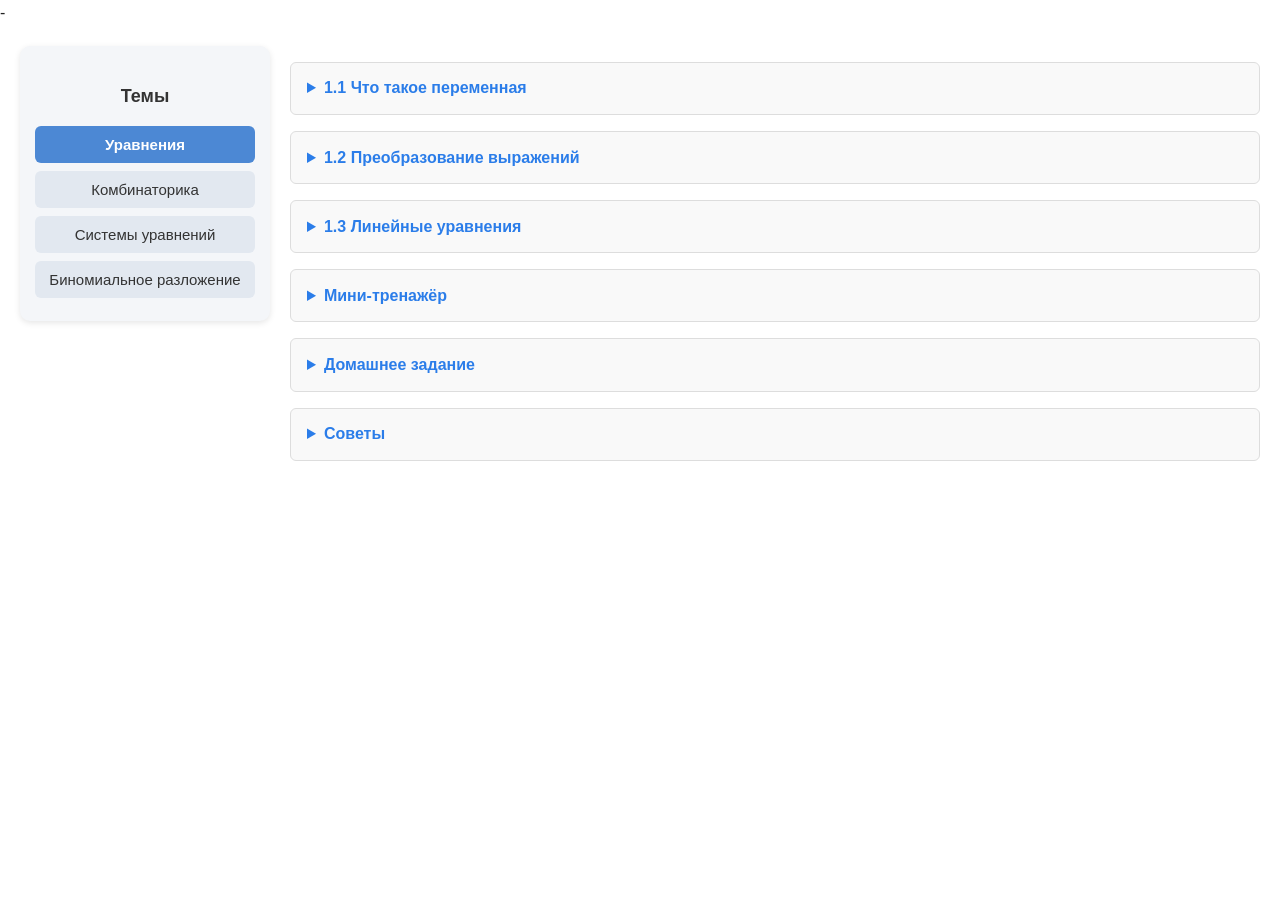
<file: index.html>
-<!DOCTYPE html>
<html lang="ru">
<head>
  <meta charset="UTF-8">
  <meta name="viewport" content="width=device-width, initial-scale=1.0">
  <title>Курс Математики </title>
  <link rel="stylesheet" href="style.css">
</head>

<body>
  <div class="page-layout">
  <aside class="topics-menu">
    <h2>Темы</h2>
    <button class="topic-btn active" data-topic="topic1">Уравнения</button>
    <button class="topic-btn" data-topic="topic2">Комбинаторика</button>
    <button class="topic-btn" data-topic="topic3">Системы уравнений</button>
    <button class="topic-btn" data-topic="topic4">Биномиальное разложение</button>
  </aside>

  <main class="topics-content">
    <section id="topic1" class="topic-section active">
    
    <details>   <summary>1.1 Что такое переменная</summary>
    <p>Переменная — это символ (обычно буква), который обозначает неизвестное число. Например, <b>x</b> может быть любым числом, которое удовлетворяет условию уравнения.</p>
    <p><b>Зачем нужна переменная?</b> Чтобы можно было записывать математические зависимости кратко. Например, уравнение <b>x + 3 = 7</b> означает: какое число нужно прибавить к 3, чтобы получилось 7.</p>
    <div class="formula">x + 3 = 7</div>
    <p>Отсюда: x = 7 − 3 = 4</p>
    <h4>Таблица примеров</h4>
    <table>
      <tr><th>Уравнение</th><th>Решение</th></tr>
      <tr><td>x + 5 = 9</td><td>x=9-5 <br>x = 4</td></tr>
      <tr><td>y − 2 = 6</td><td>y=6+2 <br> y = 8</td></tr>
    </table>
    <div class="exercise">
      <b>Упражнение:</b> Реши: x − 7 = 2
      <button class="show-answer">Показать решение</button>
      <div class="hidden-answer">x=7+2 <br>x = 9 (переносим −7 в правую часть со знаком +7)</div>
    </div>

    
<div class="examples">
  <h3>Сложные примеры</h3>

  <div class="task">
    <p><b>Задание 1:</b> Найди значение переменной x: <span class="formula">7x – 15 = 5x + 9</span></p>
    <details><summary>Пошаговое решение</summary>
      <ol>
        <li>Переносим 5x в левую часть: 7x – 5x – 15 = 9</li>
        <li>Получаем 2x – 15 = 9</li>
        <li>Добавляем 15 к обеим частям: 2x = 24</li>
        <li>Делим обе части на 2: x = 12</li>
      </ol>
      <p><b>Ответ:</b> x = 12</p>
    </details>
  </div>

  <div class="task">
    <p><b>Задание 2:</b> <span class="formula">3(2x – 5) = 4x + 1</span></p>
    <details><summary>Пошаговое решение</summary>
      <ol>
        <li>Раскрываем скобки: 6x – 15 = 4x + 1</li>
        <li>Переносим 4x влево: 2x – 15 = 1</li>
        <li>Добавляем 15: 2x = 16</li>
        <li>Делим на 2: x = 8</li>
      </ol>
      <p><b>Ответ:</b> x = 8</p>
    </details>
  </div>
</div>
  </details>

  <details>
    <summary>1.2 Преобразование выражений</summary>
    <p>Когда в уравнении есть скобки, их нужно раскрывать. Например:</p>
    <div class="formula">a(b + c) = ab + ac</div>
    <p>Это значит: число a умножается на каждое слагаемое внутри скобок.</p>
    <div class="exercise">
      <b>Пример:</b> 2(x + 3) = 14<br>
      Раскрываем скобки(умножаем 2 на Х и на 3)  : 2x + 6 = 14<br>
      Переносим 6 на правую сторону : 2x = 8<br>
      Делим 8 на 2 и получаем : x = 4
    </div>
   
<div class="examples">
  <h3>Сложные примеры</h3>

  <div class="task">
    <p><b>Задание 1:</b> <span class="formula">5(x – 2) – 3(2x – 4) = x + 6</span></p>
    <details><summary>Пошаговое решение</summary>
      <ol>
        <li>Раскрываем скобки: 5x – 10 – 6x + 12 = x + 6</li>
        <li>Приводим подобные: –x + 2 = x + 6</li>
        <li>Переносим x влево: –2x + 2 = 6</li>
        <li>–2x = 4 → x = –2</li>
      </ol>
      <p><b>Ответ:</b> x = –2</p>
    </details>
  </div>

  <div class="task">
    <p><b>Задание 2:</b> <span class="formula">4(3x – 1) = 2(5x – 7)</span></p>
    <details><summary>Пошаговое решение</summary>
      <ol>
        <li>Раскрываем скобки: 12x – 4 = 10x – 14</li>
        <li>Переносим: 2x = –10</li>
        <li>x = –5</li>
      </ol>
      <p><b>Ответ:</b> x = –5</p>
    </details>
  </div>
</div>
  </details>

  <details>
    <summary>1.3 Линейные уравнения</summary>
    <p>Линейное уравнение — это уравнение вида <b>ax + b = 0</b>, где a и b — числа, a ≠ 0. иначе у тебя останется b=0 </p>
    <div class="formula">x = −b / a</div>
    <p>Пример: 3x − 9 = 0 <br> 3x=0+9 <br> 3x=9<br> x=9:3 <br> x = 3</p>

   
<div class="examples">
  <h3>Сложные примеры</h3>

  <div class="task">
    <p><b>Задание 1:</b> <span class="formula">2(3x + 4) – 5 = x + 12</span></p>
    <details><summary>Пошаговое решение</summary>
      <ol>
        <li>Раскрываем скобки: 6x + 8 – 5 = x + 12</li>
        <li>Приводим: 6x + 3 = x + 12</li>
        <li>5x = 9 → x = 1.8</li>
      </ol>
      <p><b>Ответ:</b> x = 1.8</p>
    </details>
  </div>

  <div class="task">
    <p><b>Задание 2:</b> <span class="formula">5(x – 2) + 3 = 2(x + 4) + x</span></p>
    <details><summary>Пошаговое решение</summary>
      <ol>
        <li>Раскрываем скобки: 5x – 10 + 3 = 2x + 8 + x</li>
        <li>Приводим: 5x – 7 = 3x + 8</li>
        <li>2x = 15 → x = 7.5</li>
      </ol>
      <p><b>Ответ:</b> x = 7.5</p>
    </details>
  </div>
</div>
  </details>


     <details>
  <summary>Мини-тренажёр</summary>
  <form id="test-form1">
    <p>Реши уравнение: 2x + 6 = 10 <input name="q1" type="number"></p>
    <p>Реши уравнение: 5x − 15 = 0<input name="q2" type="number"></p>
    <p>Реши уравнение: 2x + 5 = 11 <input name="q3" type="number"></p>
    <p>Реши уравнение: 3(x – 4) = 9 <input name="q4" type="number"></p>
    <p>Реши уравнение: При x = 2 чему равно значение выражения 5x – 3? <input name="q5" type="number"></p>
    <p>Реши уравнение: Укажи коэффициент при x в уравнении 7x – 5 = 0 <input name="q6" type="number"></p>
    <p>Реши уравнение: Найди x: 4x + 2 = 3x + 9 <input name="q7" type="number"></p>

    <button type="button"
      onclick="checkTest('test-form1',
      { q1: 2, q2: 3, q3: 3, q4: 7, q5: 7, q6: 7, q7: 7 })">
      Проверить
    </button>
  </form>
  <p id="result_test-form1"></p>
</details>

<details>
  <summary>Домашнее задание</summary>
  <ol>
    <li>x + 8 = 10</li>
    <li>3x = 15</li>
    <li>2x + 6 = 12</li>
    <li>7x − 21 = 0</li>
    <li>4(x − 1) = 12</li>
    <li>x/5 = 3</li>
    <li>2x + 4 = 0</li>
  </ol>
</details>

<details>
  <summary>Советы</summary>
  <ul>
    <li>Перед решением уравнения убери скобки и приведи подобные.</li>
    <li>Всегда проверяй результат подстановкой в исходное уравнение.</li>
  </ul>
</details>

</section>

















    
<section id="topic2" class="topic-section">
  <details>
    <summary>Что такое комбинаторика и зачем она нужна</summary>
    <p><b>Комбинаторика</b> — это раздел математики, который изучает, сколько существует способов что-то выбрать, расположить или соединить. Например, сколькими способами можно составить пароль из 3 цифр или рассадить 4 учеников по местам.</p>
    <h3>Простое объяснение</h3>
    <p>Если нужно посчитать варианты — комбинаторика помогает. Она отвечает на вопрос: <i>«Сколько разных комбинаций возможно?»</i></p>
    <h3>Таблица основных обозначений</h3>
    <table border="1">
      <tr><th>Обозначение</th><th>Название</th><th>Формула</th></tr>
      <tr><td>n!</td><td>Факториал</td><td>n × (n−1) × (n−2) × … × 1</td></tr>
      <tr><td>A<sub>n</sub><sup>k</sup></td><td>Размещения</td><td>n! / (n−k)!</td></tr>
      <tr><td>C<sub>n</sub><sup>k</sup></td><td>Сочетания</td><td>n! / (k! × (n−k)!)</td></tr>
      <tr><td>P<sub>n</sub></td><td>Перестановки</td><td>n!</td></tr>
    </table>
  </details>

  <details>
    <summary>2.1 Правило суммы</summary>
    <p>Если действие можно выполнить <b>n</b> способами, а другое — <b>m</b> способами, и эти действия не пересекаются, то всего есть <b>n + m</b> способов.</p>
    <p><b>Задача 1:</b> В ящике 3 красных и 2 синих карандаша. Сколькими способами можно выбрать один карандаш? Ответ: 3 + 2 = 5 способов.</p>
    <p><b>Задача 2:</b> В меню 4 супа и 3 салата. Сколько разных первых блюд или салатов можно выбрать? 4 + 3 = 7.</p>
    <h3>Типичная ошибка</h3>
    <p>Не применять правило суммы, если события могут происходить одновременно (тогда нужно правило произведения).</p>
    <p><b>Задача 3:</b> В классе есть 4 мальчика и 3 девочки. Сколько способов выбрать одного ученика? Решение: 4 + 3 = 7</p>
    <p><b>Задача 4:</b> На полке 5 романов и 6 детективов. Сколько книг можно выбрать одной? Решение: 5 + 6 = 11</p>
    <p><b>Задача 5:</b> В меню 3 супа и 4 салата. Сколько разных блюд можно выбрать? Решение: 3 + 4 = 7</p>
    <h3>Сложные задачи</h3>
    <p><b>Задача 6:</b> В театре 6 комедий и 5 драм. Сколько разных спектаклей можно посмотреть в один день? Решение: 6 + 5 = 11</p>
    <p><b>Задача 7:</b> В магазине 8 видов хлеба и 7 видов булочек. Сколько вариантов выбрать один хлеб или булочку? Решение: 8 + 7 = 15</p>
  </details>

  <details>
    <summary>2.2 Правило произведения</summary>
    <p>Если действие A выполняется <b>n</b> способами, и после него действие B — <b>m</b> способами, то оба вместе можно выполнить <b>n × m</b> способами.</p>
    <h3>Пример</h3>
    <p>У мальчика 3 футболки и 2 пары брюк. Сколько комплектов одежды он может составить? 3 × 2 = 6.</p>
    <p><b>Задача 1:</b> В шкафу 4 куртки и 5 шапок. Сколько комплектов можно составить? Решение: 4 × 5 = 20</p>
    <p><b>Задача 2:</b> У девочки 2 платья и 3 пары туфель. Сколько вариантов? Решение: 2 × 3 = 6</p>
    <p><b>Задача 3:</b> В меню 3 супа и 4 салата. Сколько обедов можно составить? Решение: 3 × 4 = 12</p>
    <h3>Сложные задачи</h3>
    <p><b>Задача 1:</b> В классе 5 девочек и 6 мальчиков, у каждого есть 2 варианта завтрака. Сколько способов выбрать одного ученика с завтраком? Решение: (5 + 6) × 2 = 22</p>
    <p><b>Задача 2:</b> В магазине 3 вида чая и 5 видов печенья. Сколько пар (чай + печенье) можно купить? Решение: 3 × 5 = 15</p>
  </details>

  <details>
    <summary>2.3 Факториал</summary>
    <p><b>Факториал</b> числа n (обозначается n!) — это произведение всех натуральных чисел от 1 до n.</p>
    <p>Пример: 5! = 5 × 4 × 3 × 2 × 1 = 120</p>
    <p><b>Задача 1:</b> Найти 4! Решение: 4 × 3 × 2 × 1 = 24</p>
    <p><b>Задача 2:</b> Найти 5! Решение: 5! = 1 × 2 × 3 × 4 × 5 = 120</p>
    <p><b>Задача 3:</b> Найти 6! Решение: 6 × 5 × 4 × 3 × 2 × 1 = 720</p>
  </details>

  <details>
    <summary>2.4 Размещения</summary>
   <p>Размещения — это выбор k элементов из n, где порядок важен.</p>
      <p>Формула: <b>A<sub>n</sub><sup>k</sup> = n! / (n−k)!</b></p>
      <h3>Пример:</h3>
      <p>Сколько трёхзначных чисел можно составить из цифр 1, 2, 3, 4 без повторов?</p>
      <p>A₄³ = 4 × 3 × 2 = 24</p>
    
<p>Сколько способов выбрать 3 книги из 4 и расположить их на полке? <br>A₄³ = n! / (n−k)! = 4! /(4-3)! = 4! / 1! = 24</p>

<h3>Задачи с решением</h3>
<p>Задача 1: Сколько способов выбрать 2 человека из 4 и расставить их на 2 местах?<br> Решение: A₄² = 4! / (4-2)! = 12</p>
<p>Задача 2: Сколько способов выбрать 3 книги из 5 и расставить их на полке? <br>Решение: A₅³ = 5! / 2! = 60</p>
<p>Задача 3: Сколько способов расставить 3 игрушки из 4 на полке?<br> Решение: A₄³ = 4! / 1! = 24</p>

<h3>Сложные задачи</h3>
<p>Задача 1: Сколькими способами можно выбрать 4 участника из 6 и расставить их на 4 местах? <br>Решение: A₆⁴ = 6! / 2! = 360</p>
<p>Задача 2: Из 5 книг выбирают 3 и размещают на полке. Сколько вариантов?<br> Решение: A₅³ = 5! / 2! = 60</p>

   </details>

<details>
    <summary>2.5 Сочетания</summary>
   <p>Сочетания — это выбор без учёта порядка.</p>
      <p>Формула: <b>C<sub>n</sub><sup>k</sup> = n! / (k!(n−k)!)</b></p>
      <h3>Пример:</h3>
      <p>Из 5 учеников нужно выбрать 2 дежурных.  
      Сколько вариантов? C₅² = 5! / (2!×3!) = 10</p>
        <!-- 2.5 Сочетания -->
<p>Сочетания — это выборки k элементов из n без учета порядка. Формула: Cₙᵏ = n! / (k!(n-k)!)</p>

<h3>Пример</h3>
<p>Сколько способов выбрать 2 книги из 4? C₄² = 4! / (2!·2!) = 6</p>

<h3>Задачи с решением</h3>
<p>Задача 1: Выбрать 3 ученика из 5 для команды. <br>Решение: C₅³ = 5! / (3!·2!) = 10</p>
<p>Задача 2: Сколько способов выбрать 2 карты из 4?<br> Решение: C₄² = 6</p>
<p>Задача 3: Из 6 студентов выбирают 4 для проекта.<br> Решение: C₆⁴ = 6! / (4!·2!) = 15</p>

<h3>Сложные задачи</h3>
<p>Задача 1: Сколько способов выбрать 5 книг из 8?<br> Решение: C₈⁵ = 8! / (5!·3!) = 56</p>
<p>Задача 2: Из 10 игроков выбирают 6 для команды. <br>Решение: C₁₀⁶ = 10! / (6!·4!) = 210</p>

  </details>



  <details>
    <summary>2.6 Перестановки</summary>
     <p>Перестановки — это все возможные упорядоченные расстановки n элементов, изменение порядка всех n элементов.. Формула: Pₙ = n!</p>
      
      <p><b>P<sub>n</sub> = n!</b></p>
      <p>Например, из 3 букв А, Б, В можно составить 3! = 6 перестановок.</p>
    
<p>Сколько способов расставить 3 книги на полке? <br>P₃ = 3! = 6</p>

<h3>Задачи с решением</h3>
<p>Задача 1: Сколькими способами можно расставить 4 стула в ряд? <br>Решение: 4! = 24</p>
<p>Задача 2: Сколько способов переставить 5 фигур?<br> Решение: 5! = 120</p>
<p>Задача 3: Сколько способов расставить 6 разных игрушек? <br>Решение: 6! = 720</p>

<h3>Сложные задачи</h3>
<p>Задача 1: Сколькими способами можно расставить 7 книг? Решение: 7! = 5040</p>
<p>Задача 2: Сколькими способами можно расставить 8 учеников на 8 мест? Решение: 8! = 40320</p>
</details>

  

  <details>
    <summary>2.7 Задачи смешанного типа</summary>
    <p>Иногда требуется применить сразу правило суммы и произведения.</p>
<p>Смешанные задачи — это задачи, где применяются сочетания, размещения и перестановки вместе.</p>

      <h3>Пример</h3>
      <p>В магазине 2 модели телефонов и к ним 3 цвета чехлов. 
      Сколько разных комплектов «телефон + чехол» можно собрать?</p>
      <p>2 × 3 = 6 вариантов.</p>
<p>Из 5 книг выбирают 3 и расставляют их на полке.<br> Сначала выбираем книги: C₅³ = 10, затем размещаем: A₃³ = 6. <br>Итого 10·6 = 60 способов.</p>
<h3>Задачи с решением</h3>
<p>Задача 1: Из 6 игроков выбирают 3 для эстафеты и расставляют их на 3 позициях. <br>Решение: C₆³ = 20, A₃³ = 6, всего 20·6 = 120 способов</p>
<p>Задача 2: Из 4 карт выбирают 2 и раскладывают на столе.<br> Решение: C₄² = 6, A₂² = 2, всего 6·2 = 12 способов</p>
<p>Задача 3: Из 7 книг выбирают 4 и расставляют их на полке. <br>Решение: C₇⁴ = 35, A₄⁴ = 24, всего 35·24 = 840 способов</p>

<h3>Сложные задачи</h3>
<p>Задача 1: Из 8 студентов выбирают 3 для команды и расставляют их на 3 местах.<br> Решение: C₈³ = 56, A₃³ = 6, всего 56·6 = 336 способов</p>
<p>Задача 2: Из 5 карт выбирают 3 и раскладывают их в ряд. <br> Решение: C₅³ = 10, A₃³ = 6, всего 10·6 = 60 способов</p>
 </details>


 
     <details>
  <summary>Мини-тренажёр</summary>
  <form id="test-form2">
    <p>1. Чему равно 4! ? <input name="q1" type="number"></p>
    <p>2. Сколько сочетаний C₅² ?<input name="q2" type="number"></p>
    <p>3. Сколько размещений A₄³ ?<input name="q3" type="number"></p>
    <p>4. Сколько перестановок P₃ ?<input name="q4" type="number"></p>
    <p>5. У мальчика 2 футболки и 3 шапки. Сколько комплектов? <input name="q5" type="number"></p>
    
    <button type="button"
      onclick="checkTest('test-form2',
      { q1: 24, q2: 10, q3: 24, q4: 6, q5: 6  })">
      Проверить
    </button>
  </form>
  <p id="result_test-form2"></p>
</details>

<details>
  <summary>Домашнее задание</summary>
  <ol>
    <li>В ящике 3 красных и 2 синих карандаша. Сколько способов выбрать один карандаш? (Правило суммы)</li>
    <li>У мальчика 4 футболки и 3 пары брюк. Сколько комплектов одежды он может составить? (Правило произведения)</li>
    <li>В классе 5 учеников. Сколько способов расставить их по 5 стульям? (Перестановки)</li>
    <li>Из 6 книг нужно выбрать 2 для чтения. Сколько вариантов, если порядок не важен? (Сочетания)</li>
    <li>Из 5 книг выбрать 3 и расположить их по порядку. Сколько вариантов? (Размещения)</li>
    <li>В меню 3 супа и 4 салата. Сколько разных обедов можно составить? (Правило произведения)</li>
    <li>Сколько способов составить пароль из 3 цифр, если цифры не повторяются? (Факториал)</li>
  </ol>
</details>

<details>
  <summary>Советы</summary>
  <ul>
    <li>Если важно, в каком порядке выбираются элементы — используйте **размещения** или **перестановки**.</li>
    <li>Если порядок не важен — используйте **сочетания**.</li>
    <li>Для последовательного выбора событий — правило произведения, для альтернативных — правило суммы.</li>
    <li>Факториал помогает считать все возможные перестановки элементов.</li>
    <li>Всегда проверяй, правильно ли учёл порядок или повторения.</li>
  </ul>
</details>

</section>


















    
      <section id="topic3" class="topic-section">
  <details>
    <summary>3.1 Что такое система уравнений</summary>
    <p><b>Система уравнений</b> — это два и более уравнения с одними и теми же переменными, которые нужно решить одновременно.</p>
    <p>Например, у нас есть система из двух уравнений с переменными x и y:</p>
    <div class="formula">
      x + y = 5<br>
      x - y = 1
    </div>
    <p><b>Зачем нужны системы уравнений?</b> Иногда в задачах нужно найти несколько неизвестных чисел, которые связаны между собой. Например, два числа, сумма которых 5, а разность — 1.</p>

    <h4>Пошаговое решение примера</h4>
    <ol>
      <li>Берём первое уравнение: x + y = 5</li>
      <li>Берём второе уравнение: x - y = 1</li>
      <li>Складываем два уравнения, чтобы убрать y: (x + y) + (x - y) = 5 + 1</li>
      <li>Получаем 2x = 6 → делим на 2: x = 3</li>
      <li>Подставляем x = 3 в первое уравнение: 3 + y = 5 → y = 2</li>
    </ol>
    <p><b>Ответ:</b> x = 3, y = 2</p>
  </details>

  <details>
    <summary>3.2 Метод подстановки</summary>
    <p>Метод подстановки заключается в том, чтобы из одного уравнения выразить одну переменную через другую и подставить это выражение в другое уравнение.</p>

    <h4>Пример:</h4>
    <div class="formula">
      x + y = 7<br>
      x - y = 3
    </div>
    <p>Пошаговое решение:</p>
    <ol>
      <li>Из первого уравнения выражаем x через y: x = 7 - y</li>
      <li>Подставляем x = 7 - y во второе уравнение: (7 - y) - y = 3</li>
      <li>Объединяем подобные: 7 - 2y = 3</li>
      <li>Вычитаем 7 с обеих сторон: -2y = -4 → y = 2</li>
      <li>Подставляем y = 2 в x = 7 - y → x = 5</li>
    </ol>
    <p><b>Ответ:</b> x = 5, y = 2</p>
  </details>

  <details>
    <summary>3.3 Метод сложения (алгебраический метод)</summary>
    <p>Суть метода: складываем или вычитаем уравнения, чтобы избавиться от одной переменной.</p>

    <h4>Пример:</h4>
    <div class="formula">
      2x + 3y = 12<br>
      x - 3y = 0
    </div>
    <p>Пошаговое решение:</p>
    <ol>
      <li>Складываем два уравнения: (2x + 3y) + (x - 3y) = 12 + 0</li>
      <li>Объединяем подобные: 3x = 12 → x = 4</li>
      <li>Подставляем x = 4 во второе уравнение: 4 - 3y = 0 → 3y = 4 → y = 4/3</li>
    </ol>
    <p><b>Ответ:</b> x = 4, y = 4/3</p>
  </details>

  <details>
    <summary>3.4 Системы с тремя переменными</summary>
    <p>Иногда встречаются задачи с тремя неизвестными: x, y, z. Решаем их по тому же принципу: метод подстановки или сложения.</p>

    <h4>Пример:</h4>
    <div class="formula">
      x + y + z = 6<br>
      x - y + z = 2<br>
      2x + y - z = 3
    </div>
    <p>Пошаговое решение:</p>
    <ol>
      <li>Берём первые два уравнения, вычитаем второе из первого: (x+y+z) - (x-y+z) = 6 - 2</li>
      <li>Получаем: 2y = 4 → y = 2</li>
      <li>Подставляем y = 2 в первое уравнение: x + 2 + z = 6 → x + z = 4</li>
      <li>Подставляем y = 2 во второе уравнение: x - 2 + z = 2 → x + z = 4</li>
      <li>Подставляем y = 2 в третье уравнение: 2x + 2 - z = 3 → 2x - z = 1</li>
      <li>Имеем систему двух уравнений с двумя переменными: x + z = 4 и 2x - z = 1</li>
      <li>Складываем эти два уравнения: (x + z) + (2x - z) = 4 + 1 → 3x = 5 → x = 5/3</li>
      <li>Подставляем x = 5/3 в x + z = 4 → 5/3 + z = 4 → z = 7/3</li>
    </ol>
    <p><b>Ответ:</b> x = 5/3, y = 2, z = 7/3</p>
  </details>

  <details>
    <summary>3.5 Мини-тренажёр</summary>
    <form id="test-form3">
      <p>1. Реши систему: <br> x + y = 10, x - y = 2 <input name="q1" type="text"></p>
      <p>2. Реши систему: <br> 2x + y = 7, x + y = 4 <input name="q2" type="text"></p>
      <p>3. Реши систему: <br> x + y + z = 9, x - y + z = 3, 2x + y - z = 4 <input name="q3" type="text"></p>
      <button type="button" onclick="checkTest('test-form3', {q1:'x=6,y=4',q2:'x=3,y=1',q3:'x=2,y=3,z=4'})">Проверить</button>
    </form>
    <p id="result_test-form3"></p>
  </details>

  <details>
    <summary>Домашнее задание</summary>
    <ol>
      <li>Реши систему: x + y = 8, x - y = 2</li>
      <li>Реши систему: 3x + y = 9, x + y = 5</li>
      <li>Реши систему: 2x + 3y = 12, x - y = 1</li>
      <li>Реши систему с тремя переменными: x + y + z = 6, x - y + z = 2, 2x + y - z = 3</li>
      <li>Реши систему: 4x + 2y = 10, 3x - y = 5</li>
    </ol>
  </details>

  <details>
    <summary>Советы</summary>
    <ul>
      <li>Сначала попробуй упростить уравнения, если есть скобки, раскрывай их.</li>
      <li>Выбирай метод подстановки или сложения в зависимости от структуры уравнений.</li>
      <li>Проверяй решение, подставляя найденные значения переменных в исходные уравнения.</li>
    </ul>
  </details>
    </section>






























<section id="topic4" class="topic-section">
 
  <details>
    <summary>4.1 Что такое биномиальное разложение</summary>
    <p><b>Биномиальное разложение</b> — это способ раскрытия скобок вида <b>(a + b)<sup>n</sup></b>, где n — натуральное число. Оно позволяет записать произведение в виде суммы слагаемых.</p>
    <p>Например: <b>(a + b)<sup>2</sup> = a² + 2ab + b²</b></p>
    <p><b>Для чего это нужно?</b> Чтобы упростить выражения и быстро находить значения при подстановке чисел.</p>
    
    <div class="exercise">
      <b>Пример:</b> (x + 3)² <br>
      Раскрываем скобки по формуле: (x + 3)² = x² + 2·x·3 + 3² <br>
      Считаем: x² + 6x + 9
    </div>
  </details>

  <details>
    <summary>4.2 Формула бинома Ньютона</summary>
    <p>Формула бинома Ньютона позволяет раскрывать скобки любой степени n:</p>
    <div class="formula">(a + b)<sup>n</sup> = Σ<sub>k=0</sub><sup>n</sup> C(n, k) · a<sup>n-k</sup> · b<sup>k</sup></div>
    <p>Здесь C(n, k) — сочетания (выбираем k элементов из n без порядка).</p>

    <div class="exercise">
      <b>Пример:</b> (x + 2)³ <br>
      Раскрываем по формуле: 
      <ol>
        <li>k = 0 → C(3,0)·x³·2⁰ = 1·x³·1 = x³</li>
        <li>k = 1 → C(3,1)·x²·2¹ = 3·x²·2 = 6x²</li>
        <li>k = 2 → C(3,2)·x¹·2² = 3·x·4 = 12x</li>
        <li>k = 3 → C(3,3)·x⁰·2³ = 1·1·8 = 8</li>
      </ol>
      Ответ: x³ + 6x² + 12x + 8
    </div>
  </details>

  
  <details>
    <summary>4.3 Таблица степеней</summary>
    <p>Чтобы проще раскрывать скобки, можно пользоваться таблицей для маленьких степеней:</p>
    <table border="1">
      <tr><th>Степень n</th><th>Формула</th></tr>
      <tr><td>2</td><td>(a + b)² = a² + 2ab + b²</td></tr>
      <tr><td>3</td><td>(a + b)³ = a³ + 3a²b + 3ab² + b³</td></tr>
      <tr><td>4</td><td>(a + b)⁴ = a⁴ + 4a³b + 6a²b² + 4ab³ + b⁴</td></tr>
    </table>

    <div class="exercise">
      <b>Пример:</b> (x + 1)⁴ <br>
      Подставляем a = x, b = 1 по таблице: x⁴ + 4x³ + 6x² + 4x + 1
    </div>
  </details>

  
  <details>
    <summary>4.4 Примеры для тренировки</summary>
    <div class="task">
      <p><b>Задание 1:</b> (y + 2)²</p>
      <details>
        <summary>Пошаговое решение</summary>
        <ol>
          <li>Применяем формулу квадрата суммы: (y + 2)² = y² + 2·y·2 + 2²</li>
          <li>Считаем произведения: y² + 4y + 4</li>
        </ol>
        <p><b>Ответ:</b> y² + 4y + 4</p>
      </details>
    </div>

    <div class="task">
      <p><b>Задание 2:</b> (x + 3)³</p>
      <details>
        <summary>Пошаговое решение</summary>
        <ol>
          <li>Используем формулу бинома Ньютона:</li>
          <li>k=0: x³</li>
          <li>k=1: 3x²·3 = 9x²</li>
          <li>k=2: 3x·9 = 27x</li>
          <li>k=3: 27</li>
        </ol>
        <p><b>Ответ:</b> x³ + 9x² + 27x + 27</p>
      </details>
    </div>
  </details>

  
  <details>
    <summary>Мини-тест</summary>
    <form id="test-form4">
      <p>1. Раскройте скобки: (x + 1)² <input name="q1" type="text"></p>
      <p>2. Раскройте скобки: (y + 2)³ <input name="q2" type="text"></p>
      <p>3. Найдите коэффициент при x² в (x + 3)³ <input name="q3" type="number"></p>
      <p>4. Раскройте скобки: (a + b)⁴ <input name="q4" type="text"></p>
      <button type="button" onclick="checkTest('test-form4', { q1: 'x²+2x+1', q2: 'y³+6y²+12y+8', q3: 27, q4: 'a⁴+4a³b+6a²b²+4ab³+b⁴' })">Проверить</button>
    </form>
    <p id="result_test-form4"></p>
  </details>

  <!-- 4.6 Домашнее задание -->
  <details>
    <summary>Домашнее задание</summary>
    <ol>
      <li>Раскройте скобки: (x + 2)²</li>
      <li>Раскройте скобки: (y + 3)³</li>
      <li>Найдите коэффициент при x² в (x + 5)³</li>
      <li>Раскройте скобки: (a + b)⁴</li>
      <li>Раскройте скобки: (x + 1)(x + 2)</li>
      <li>Примените формулу бинома Ньютона для (2 + y)³</li>
    </ol>
  </details>

  
  <details>
    <summary>Советы</summary>
    <ul>
      <li>Сначала выписывайте формулы для нужной степени n.</li>
      <li>Внимательно считаем коэффициенты с помощью сочетаний.</li>
      <li>Проверяйте, что степень каждой переменной суммарно равна n.</li>
      <li>Для маленьких n удобно использовать готовые таблицы степеней.</li>
    </ul>
  </details>
</section>

  </main>
</div>



<script src="script.js"></script>
</body>
</html>
</file>
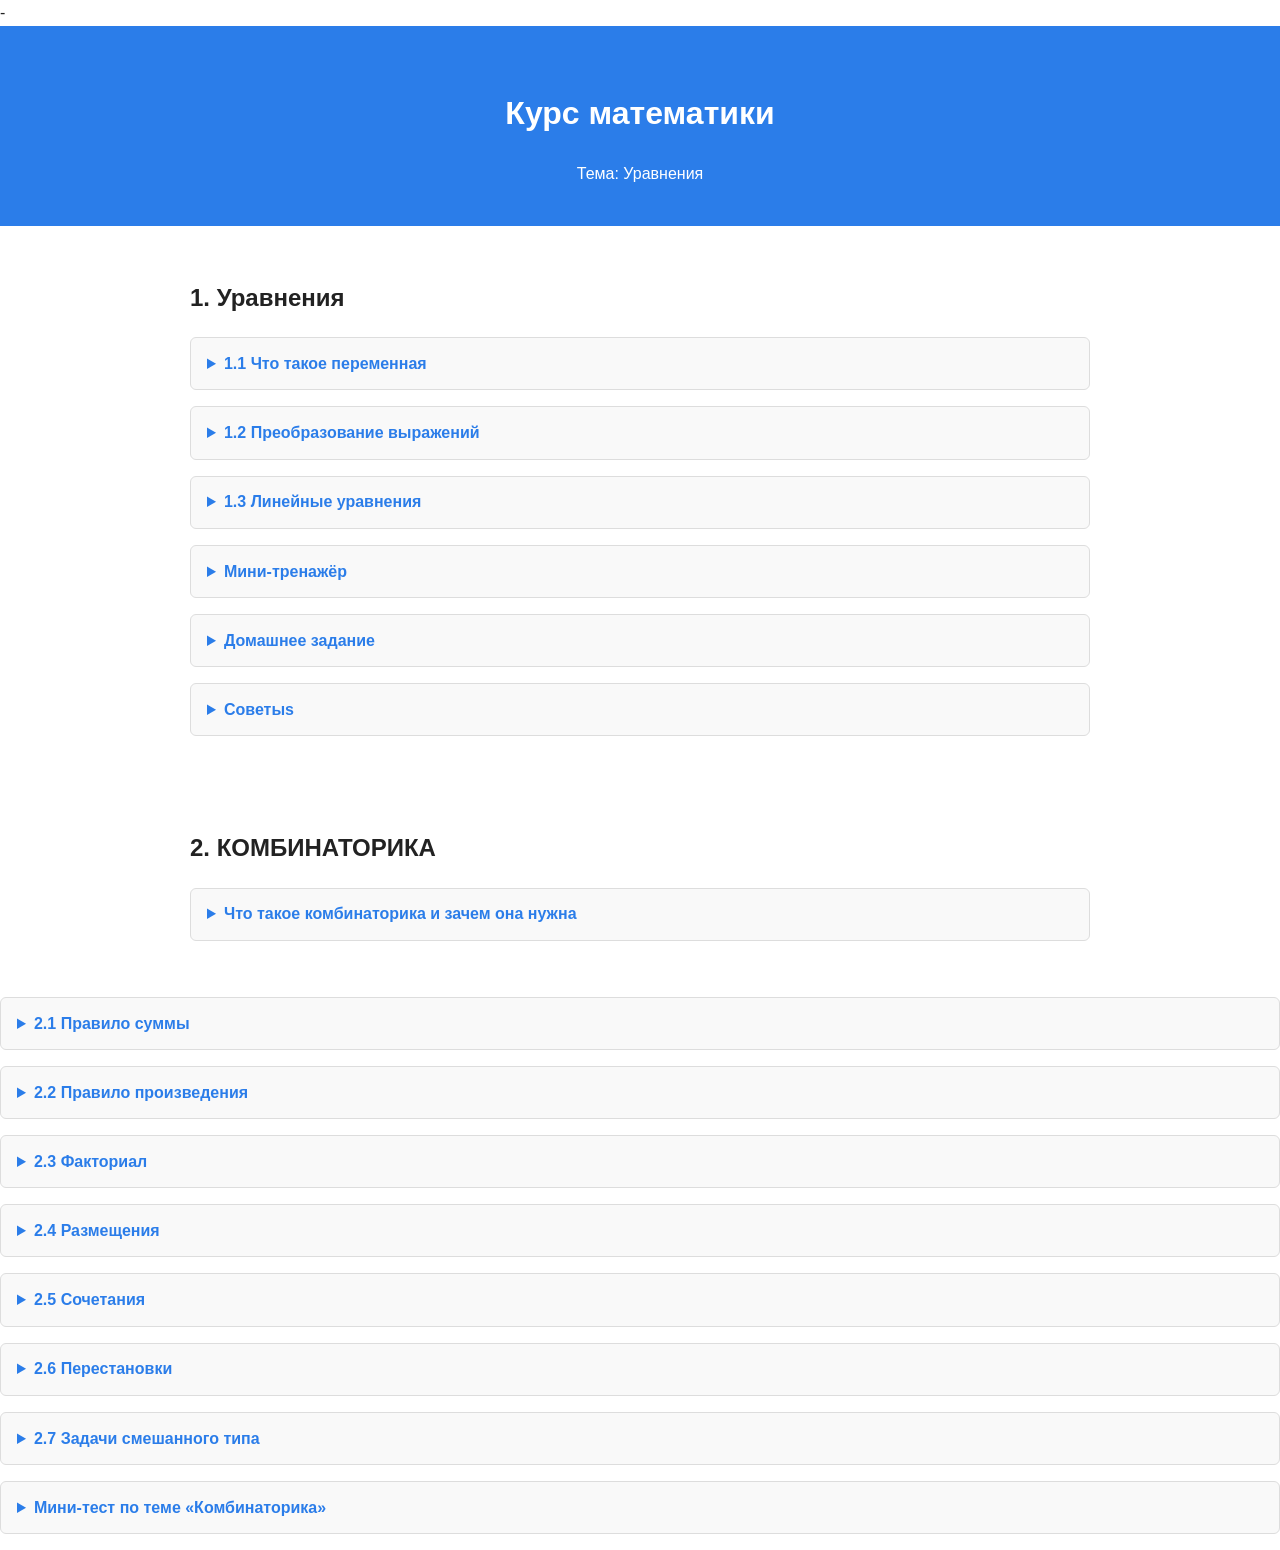
<file: math-course/index.html>
-<!DOCTYPE html>
<html lang="ru">
<head>
  <meta charset="UTF-8">
  <meta name="viewport" content="width=device-width, initial-scale=1.0">
  <title>Курс Математики </title>
  <link rel="stylesheet" href="style.css">
</head>

<body>
<header>
  <h1>Курс математики</h1>
  <p>Тема: Уравнения</p>
</header>
<div class="container">
  <h2>1. Уравнения</h2>
  <details>
    <summary>1.1 Что такое переменная</summary>
    <p>Переменная — это символ (обычно буква), который обозначает неизвестное число. Например, <b>x</b> может быть любым числом, которое удовлетворяет условию уравнения.</p>
    <p><b>Зачем нужна переменная?</b> Чтобы можно было записывать математические зависимости кратко. Например, уравнение <b>x + 3 = 7</b> означает: какое число нужно прибавить к 3, чтобы получилось 7.</p>
    <div class="formula">x + 3 = 7</div>
    <p>Отсюда: x = 7 − 3 = 4</p>
    <h4>Таблица примеров</h4>
    <table>
      <tr><th>Уравнение</th><th>Решение</th></tr>
      <tr><td>x + 5 = 9</td><td>x=9-5 <br>x = 4</td></tr>
      <tr><td>y − 2 = 6</td><td>y=6+2 <br> y = 8</td></tr>
    </table>
    <div class="exercise">
      <b>Упражнение:</b> Реши: x − 7 = 2
      <button class="show-answer">Показать решение</button>
      <div class="hidden-answer">x=7+2 <br>x = 9 (переносим −7 в правую часть со знаком +7)</div>
    </div>

    <!-- === 1.1 Что такое переменная === -->
<div class="examples">
  <h3>Сложные примеры</h3>

  <div class="task">
    <p><b>Задание 1:</b> Найди значение переменной x: <span class="formula">7x – 15 = 5x + 9</span></p>
    <details><summary>Пошаговое решение</summary>
      <ol>
        <li>Переносим 5x в левую часть: 7x – 5x – 15 = 9</li>
        <li>Получаем 2x – 15 = 9</li>
        <li>Добавляем 15 к обеим частям: 2x = 24</li>
        <li>Делим обе части на 2: x = 12</li>
      </ol>
      <p><b>Ответ:</b> x = 12</p>
    </details>
  </div>

  <div class="task">
    <p><b>Задание 2:</b> <span class="formula">3(2x – 5) = 4x + 1</span></p>
    <details><summary>Пошаговое решение</summary>
      <ol>
        <li>Раскрываем скобки: 6x – 15 = 4x + 1</li>
        <li>Переносим 4x влево: 2x – 15 = 1</li>
        <li>Добавляем 15: 2x = 16</li>
        <li>Делим на 2: x = 8</li>
      </ol>
      <p><b>Ответ:</b> x = 8</p>
    </details>
  </div>
</div>
  </details>

  <details>
    <summary>1.2 Преобразование выражений</summary>
    <p>Когда в уравнении есть скобки, их нужно раскрывать. Например:</p>
    <div class="formula">a(b + c) = ab + ac</div>
    <p>Это значит: число a умножается на каждое слагаемое внутри скобок.</p>
    <div class="exercise">
      <b>Пример:</b> 2(x + 3) = 14<br>
      Раскрываем скобки(умножаем 2 на Х и на 3)  : 2x + 6 = 14<br>
      Переносим 6 на правую сторону : 2x = 8<br>
      Делим 8 на 2 и получаем : x = 4
    </div>
    <!-- === 1.2 Преобразование выражений === -->
<div class="examples">
  <h3>Сложные примеры</h3>

  <div class="task">
    <p><b>Задание 1:</b> <span class="formula">5(x – 2) – 3(2x – 4) = x + 6</span></p>
    <details><summary>Пошаговое решение</summary>
      <ol>
        <li>Раскрываем скобки: 5x – 10 – 6x + 12 = x + 6</li>
        <li>Приводим подобные: –x + 2 = x + 6</li>
        <li>Переносим x влево: –2x + 2 = 6</li>
        <li>–2x = 4 → x = –2</li>
      </ol>
      <p><b>Ответ:</b> x = –2</p>
    </details>
  </div>

  <div class="task">
    <p><b>Задание 2:</b> <span class="formula">4(3x – 1) = 2(5x – 7)</span></p>
    <details><summary>Пошаговое решение</summary>
      <ol>
        <li>Раскрываем скобки: 12x – 4 = 10x – 14</li>
        <li>Переносим: 2x = –10</li>
        <li>x = –5</li>
      </ol>
      <p><b>Ответ:</b> x = –5</p>
    </details>
  </div>
</div>
  </details>

  <details>
    <summary>1.3 Линейные уравнения</summary>
    <p>Линейное уравнение — это уравнение вида <b>ax + b = 0</b>, где a и b — числа, a ≠ 0. иначе у тебя останется b=0 </p>
    <div class="formula">x = −b / a</div>
    <p>Пример: 3x − 9 = 0 <br> 3x=0+9 <br> 3x=9<br> x=9:3 <br> x = 3</p>

    <!-- === 1.3 Линейные уравнения === -->
<div class="examples">
  <h3>Сложные примеры</h3>

  <div class="task">
    <p><b>Задание 1:</b> <span class="formula">2(3x + 4) – 5 = x + 12</span></p>
    <details><summary>Пошаговое решение</summary>
      <ol>
        <li>Раскрываем скобки: 6x + 8 – 5 = x + 12</li>
        <li>Приводим: 6x + 3 = x + 12</li>
        <li>5x = 9 → x = 1.8</li>
      </ol>
      <p><b>Ответ:</b> x = 1.8</p>
    </details>
  </div>

  <div class="task">
    <p><b>Задание 2:</b> <span class="formula">5(x – 2) + 3 = 2(x + 4) + x</span></p>
    <details><summary>Пошаговое решение</summary>
      <ol>
        <li>Раскрываем скобки: 5x – 10 + 3 = 2x + 8 + x</li>
        <li>Приводим: 5x – 7 = 3x + 8</li>
        <li>2x = 15 → x = 7.5</li>
      </ol>
      <p><b>Ответ:</b> x = 7.5</p>
    </details>
  </div>
</div>
  </details>
<details>
  <summary>Мини-тренажёр</summary>
    <div class="test-question">
      <label>Реши уравнение: 2x + 6 = 10 </label><br>
      <input type="number" id="q1" placeholder="Ответ" /> 
      <button onclick="checkAnswer('q1', 2)">Проверить</button>
      <span class="test-result" id="r1"></span>
    </div>
    <div class="test-question">
      <label>Реши: 5x − 15 = 0 </label><br>
      <input type="number" id="q2" placeholder="Ответ" /> 
      <button onclick="checkAnswer('q2', 3)">Проверить</button>
      <span class="test-result" id="r2"></span>
    </div>

     <div class="test-question">
      <label>Реши: 2x + 5 = 11</label><br>
      <input type="number" id="q3" placeholder="Ответ" /> 
      <button onclick="checkAnswer('q3', 3)">Проверить</button>
      <span class="test-result" id="r3"></span>
    </div>
     <div class="test-question">
      <label>Реши:  3(x – 4) = 9</label><br>
      <input type="number" id="q4" placeholder="Ответ" /> 
      <button onclick="checkAnswer('q4', 7)">Проверить</button>
      <span class="test-result" id="r4"></span>
    </div>
     <div class="test-question">
      <label>Реши: При x = 2 чему равно значение выражения 5x – 3? </label><br>
      <input type="number" id="q5" placeholder="Ответ" /> 
      <button onclick="checkAnswer('q5', 7)">Проверить</button>
      <span class="test-result" id="r5"></span>
    </div>
  <div class="test-question">
      <label>Реши: Укажи коэффициент при x в уравнении 7x – 5 = 0 </label><br>
      <input type="number" id="q6" placeholder="Ответ" /> 
      <button onclick="checkAnswer('q6', 7)">Проверить</button>
      <span class="test-result" id="r6"></span>
    </div>
 <div class="test-question">
      <label>Реши: Найди x: 4x + 2 = 3x + 9 </label><br>
      <input type="number" id="q7" placeholder="Ответ" /> 
      <button onclick="checkAnswer('q7', 7)">Проверить</button>
      <span class="test-result" id="r7"></span>
    </div>
</section>
</details>

  <!--<details>
    <summary>1.4 Уравнения с координатами</summary>
    <p>Иногда уравнение можно изобразить на координатной прямой. Например, x + 3 = 7. Решение x = 4 — это точка на прямой:</p>
    <img src="https://upload.wikimedia.org/wikipedia/commons/1/1a/Number-line.svg" alt="Координатная прямая" width="400"/>
  </details>
-->
<details>
      <summary>Домашнее задание</summary>
  <ol>
    <li>x + 8 = 10</li>
    <li>3x = 15</li>
    <li>2x + 6 = 12</li>
    <li>7x − 21 = 0</li>
    <li>4(x − 1) = 12</li>
    <li>x/5 = 3</li>
    <li>2x + 4 = 0</li>
  </ol>

</details>

 <!--<iframe src="https://www.youtube.com/embed/Mjtsv0Q8a8c" title="Видео объяснение уравнений"></iframe>
---> 
 <details>
      <summary>Советыs</summary> 
  <ul>
    <li>Перед решением уравнения убери скобки и приведи подобные.</li>
    <li>Всегда проверяй результат подстановкой в исходное уравнение.</li>
  </ul> </details>
</div>





<!-- ========== ТЕМА 2. КОМБИНАТОРИКА ========== -->
<div class="container">
 <h2>2. КОМБИНАТОРИКА</h2>
 <details>
<summary>Что такое комбинаторика и зачем она нужна</summary>
    <!-- 2.0 Что такое комбинаторика -->
      <p><b>Комбинаторика</b> — это раздел математики, который изучает, 
      сколько существует способов что-то выбрать, расположить или соединить. 
      Например, сколькими способами можно составить пароль из 3 цифр 
      или рассадить 4 учеников по местам.</p>

      <h3>Простое объяснение</h3>
      <p>Если нужно посчитать варианты — комбинаторика помогает.  
      Она отвечает на вопрос: <i>«Сколько разных комбинаций возможно?»</i></p>

      <h3>Таблица основных обозначений</h3>
      <table border="1">
        <tr><th>Обозначение</th><th>Название</th><th>Формула</th></tr>
        <tr><td>n!</td><td>Факториал</td><td>n × (n−1) × (n−2) × … × 1</td></tr>
        <tr><td>A<sub>n</sub><sup>k</sup></td><td>Размещения</td><td>n! / (n−k)!</td></tr>
        <tr><td>C<sub>n</sub><sup>k</sup></td><td>Сочетания</td><td>n! / (k! × (n−k)!)</td></tr>
        <tr><td>P<sub>n</sub></td><td>Перестановки</td><td>n!</td></tr>
      </table>
    </div>
</details>
<details>


    <!-- 2.1 Правило суммы -->
    
      <summary>2.1 Правило суммы</summary>
      <p>Если действие можно выполнить <b>n</b> способами, а другое — <b>m</b> способами, 
      и эти действия не пересекаются, то всего есть <b>n + m</b> способов.</p>

      
      <p><b>Задача 1:</b>В ящике 3 красных и 2 синих карандаша. 
      Сколькими способами можно выбрать один карандаш?  
      Ответ: 3 + 2 = 5 способов.</p>

      
      <p><b>Задача 2:</b>В меню 4 супа и 3 салата. 
      Сколько разных первых блюд или салатов можно выбрать? 4 + 3 = 7.</p>

      <h3>Типичная ошибка</h3>
      <p>Не применять правило суммы, если события могут происходить одновременно 
      (тогда нужно правило произведения).</p>
    </div>
   
  <p><b>Задача 3:</b> В классе есть 4 мальчика и 3 девочки. Сколько способов выбрать одного ученика?</p>
  <p>Решение: 4 + 3 = 7</p>

  <p><b>Задача 4:</b> На полке 5 романов и 6 детективов. Сколько книг можно выбрать одной?</p>
  <p>Решение: 5 + 6 = 11</p>

  <p><b>Задача 5:</b> В меню 3 супа и 4 салата. Сколько разных блюд можно выбрать?</p>
  <p>Решение: 3 + 4 = 7</p>

  <h3>Сложные задачи</h3>

  <p><b>Задача 6:</b> В театре 6 комедий и 5 драм. Сколько разных спектаклей можно посмотреть в один день?</p>
  <p>Решение: 6 + 5 = 11</p>

  <p><b>Задача 7:</b> В магазине 8 видов хлеба и 7 видов булочек. Сколько вариантов выбрать один хлеб или булочку?</p>
  <p>Решение: 8 + 7 = 15</p>


</details>


<details>
    <!-- 2.2 Правило произведения -->
   
      <summary>2.2 Правило произведения</summary>
      <p>Если действие A выполняется <b>n</b> способами, 
      и после него действие B — <b>m</b> способами, 
      то оба вместе можно выполнить <b>n × m</b> способами.</p>

      <h3>Пример</h3>
      <p>У мальчика 3 футболки и 2 пары брюк. 
      Сколько комплектов одежды он может составить? 3 × 2 = 6.</p>
<p><b>Задача 1:</b> В шкафу 4 куртки и 5 шапок. Сколько комплектов можно составить?</p>
  <p>Решение: 4 × 5 = 20</p>

  <p><b>Задача 2:</b> У девочки 2 платья и 3 пары туфель. Сколько вариантов?</p>
  <p>Решение: 2 × 3 = 6</p>

  <p><b>Задача 3:</b> В меню 3 супа и 4 салата. Сколько обедов можно составить?</p>
  <p>Решение: 3 × 4 = 12</p>

  <h3>Сложные задачи</h3>

  <p><b>Задача 1:</b> В классе 5 девочек и 6 мальчиков, у каждого есть 2 варианта завтрака. 
  Сколько способов выбрать одного ученика с завтраком?</p>
  <p>Решение: (5 + 6) × 2 = 11 × 2 = 22</p>

  <p><b>Задача 2:</b> В магазине 3 вида чая и 5 видов печенья. Сколько пар (чай + печенье) можно купить?</p>
  <p>Решение: 3 × 5 = 15</p>
    </div>
</details>
<details>
    <!-- 2.3 Факториал -->

      <summary>2.3 Факториал</summary>
      <p>Факториал числа n — это произведение всех натуральных чисел от 1 до n.</p>
      <p><b>Пример:</b> 5! = 5 × 4 × 3 × 2 × 1 = 120</p>

      <h3>Примеры </h3>
      
   <p> Сколько способов переставить буквы слова «КИТ»? Ответ : 3! = 1*2*3 = 6   </p>
   <p><b>Задача 1:</b> Найти 4! </p>
  <p>Решение: 4! = 1 × 2 × 3 × 4 = 24</p>

  <p><b>Задача 2:</b> Найти 5! </p>
  <p>Решение: 5! = 1 × 2 × 3 × 4 × 5 = 120</p>

  <p><b>Задача 3:</b> Найти 6! </p>
  <p>Решение: 6! = 1 × 2 × 3 × 4 × 5 × 6 = 720</p>

    </div>
</details>
<details>
    <!-- 2.4 Размещения -->
    
      <summary>2.4 Размещения</summary>
      <p>Размещения — это выбор k элементов из n, где порядок важен.</p>
      <p>Формула: <b>A<sub>n</sub><sup>k</sup> = n! / (n−k)!</b></p>
      <h3>Пример:</h3>
      <p>Сколько трёхзначных чисел можно составить из цифр 1, 2, 3, 4 без повторов?</p>
      <p>A₄³ = 4 × 3 × 2 = 24</p>
    
<p>Сколько способов выбрать 3 книги из 4 и расположить их на полке? <br>A₄³ = n! / (n−k)! = 4! /(4-3)! = 4! / 1! = 24</p>

<h3>Задачи с решением</h3>
<p>Задача 1: Сколько способов выбрать 2 человека из 4 и расставить их на 2 местах?<br> Решение: A₄² = 4! / (4-2)! = 12</p>
<p>Задача 2: Сколько способов выбрать 3 книги из 5 и расставить их на полке? <br>Решение: A₅³ = 5! / 2! = 60</p>
<p>Задача 3: Сколько способов расставить 3 игрушки из 4 на полке?<br> Решение: A₄³ = 4! / 1! = 24</p>

<h3>Сложные задачи</h3>
<p>Задача 1: Сколькими способами можно выбрать 4 участника из 6 и расставить их на 4 местах? <br>Решение: A₆⁴ = 6! / 2! = 360</p>
<p>Задача 2: Из 5 книг выбирают 3 и размещают на полке. Сколько вариантов?<br> Решение: A₅³ = 5! / 2! = 60</p>

    </div>
</details>

<details>
    <!-- 2.5 Сочетания -->
   
      <summary>2.5 Сочетания</summary>
      <p>Сочетания — это выбор без учёта порядка.</p>
      <p>Формула: <b>C<sub>n</sub><sup>k</sup> = n! / (k!(n−k)!)</b></p>
      <h3>Пример:</h3>
      <p>Из 5 учеников нужно выбрать 2 дежурных.  
      Сколько вариантов? C₅² = 5! / (2!×3!) = 10</p>
        <!-- 2.5 Сочетания -->
<p>Сочетания — это выборки k элементов из n без учета порядка. Формула: Cₙᵏ = n! / (k!(n-k)!)</p>

<h3>Пример</h3>
<p>Сколько способов выбрать 2 книги из 4? C₄² = 4! / (2!·2!) = 6</p>

<h3>Задачи с решением</h3>
<p>Задача 1: Выбрать 3 ученика из 5 для команды. <br>Решение: C₅³ = 5! / (3!·2!) = 10</p>
<p>Задача 2: Сколько способов выбрать 2 карты из 4?<br> Решение: C₄² = 6</p>
<p>Задача 3: Из 6 студентов выбирают 4 для проекта.<br> Решение: C₆⁴ = 6! / (4!·2!) = 15</p>

<h3>Сложные задачи</h3>
<p>Задача 1: Сколько способов выбрать 5 книг из 8?<br> Решение: C₈⁵ = 8! / (5!·3!) = 56</p>
<p>Задача 2: Из 10 игроков выбирают 6 для команды. <br>Решение: C₁₀⁶ = 10! / (6!·4!) = 210</p>



    </div>
</details>

<details>
    <!-- 2.6 Перестановки -->
  
      <summary>2.6 Перестановки</summary>
      <p>Перестановки — это все возможные упорядоченные расстановки n элементов, изменение порядка всех n элементов.. Формула: Pₙ = n!</p>
      
      <p><b>P<sub>n</sub> = n!</b></p>
      <p>Например, из 3 букв А, Б, В можно составить 3! = 6 перестановок.</p>
    
<p>Сколько способов расставить 3 книги на полке? <br>P₃ = 3! = 6</p>

<h3>Задачи с решением</h3>
<p>Задача 1: Сколькими способами можно расставить 4 стула в ряд? <br>Решение: 4! = 24</p>
<p>Задача 2: Сколько способов переставить 5 фигур?<br> Решение: 5! = 120</p>
<p>Задача 3: Сколько способов расставить 6 разных игрушек? <br>Решение: 6! = 720</p>

<h3>Сложные задачи</h3>
<p>Задача 1: Сколькими способами можно расставить 7 книг? Решение: 7! = 5040</p>
<p>Задача 2: Сколькими способами можно расставить 8 учеников на 8 мест? Решение: 8! = 40320</p>
</div>
</details>

<details>
    <!-- 2.7 Задачи смешанного типа -->
    
      <summary>2.7 Задачи смешанного типа</summary>
      <p>Иногда требуется применить сразу правило суммы и произведения.</p>
<p>Смешанные задачи — это задачи, где применяются сочетания, размещения и перестановки вместе.</p>

      <h3>Пример</h3>
      <p>В магазине 2 модели телефонов и к ним 3 цвета чехлов. 
      Сколько разных комплектов «телефон + чехол» можно собрать?</p>
      <p>2 × 3 = 6 вариантов.</p>
<p>Из 5 книг выбирают 3 и расставляют их на полке.<br> Сначала выбираем книги: C₅³ = 10, затем размещаем: A₃³ = 6. <br>Итого 10·6 = 60 способов.</p>
<h3>Задачи с решением</h3>
<p>Задача 1: Из 6 игроков выбирают 3 для эстафеты и расставляют их на 3 позициях. <br>Решение: C₆³ = 20, A₃³ = 6, всего 20·6 = 120 способов</p>
<p>Задача 2: Из 4 карт выбирают 2 и раскладывают на столе.<br> Решение: C₄² = 6, A₂² = 2, всего 6·2 = 12 способов</p>
<p>Задача 3: Из 7 книг выбирают 4 и расставляют их на полке. <br>Решение: C₇⁴ = 35, A₄⁴ = 24, всего 35·24 = 840 способов</p>

<h3>Сложные задачи</h3>
<p>Задача 1: Из 8 студентов выбирают 3 для команды и расставляют их на 3 местах.<br> Решение: C₈³ = 56, A₃³ = 6, всего 56·6 = 336 способов</p>
<p>Задача 2: Из 5 карт выбирают 3 и раскладывают их в ряд. <br> Решение: C₅³ = 10, A₃³ = 6, всего 10·6 = 60 способов</p>
</div>
</details>

<details>
    <!-- Мини-тест Комбинаторика -->
    
      <summary>Мини-тест по теме «Комбинаторика»</summary>
      <form id="test-form2">
        <p>1. Чему равно 4! ?<br><input id="q1_2" name="q1" type="number"></p>
        <p>2. Сколько сочетаний C₅² ?<br><input id="q2_2" name="q2" type="number"></p>
        <p>3. Сколько размещений A₄³ ?<br><input id="q3_2" name="q3" type="number"></p>
        <p>4. Сколько перестановок P₃ ?<br><input id="q4_2" name="q4" type="number"></p>
        <p>5. У мальчика 2 футболки и 3 шапки. Сколько комплектов? <br><input id="q5_2" name="q5" type="number"></p>
        <button type="button" onclick="checkTest2()">Проверить</button>
      </form>
      <p id="result2"></p>
    </div>

  </div>
</section>
</details>      

<script src="script.js"></script>
</body>
</html>
</file>
<file: style.css>
:root {
      --bg: #ffffff;
      --accent: #2b7de9;
      --text: #222;
      --muted: #666;
      --border: #ddd;
    }
    body {
      font-family: "Segoe UI", sans-serif;
      background: var(--bg);
      color: var(--text);
      margin: 0;
      line-height: 1.6;
    }
    header {
      background: var(--accent);
      color: #fff;
      text-align: center;
      padding: 1.5rem;
    }
    h1, h2, h3 {
      margin-top: 1.2em;
    }
    .container {
      max-width: 900px;
      margin: 0 auto;
      padding: 1.5rem;
    }
    details {
      border: 1px solid var(--border);
      border-radius: 6px;
      padding: 0.8rem 1rem;
      margin: 1rem 0;
      background: #f9f9f9;
    }
    details[open] {
      background: #f0f6ff;
    }
    summary {
      font-weight: bold;
      cursor: pointer;
      color: var(--accent);
    }
    table {
      width: 100%;
      border-collapse: collapse;
      margin: 1rem 0;
    }
    th, td {
      border: 1px solid var(--border);
      padding: 8px;
      text-align: left;
    }
    .formula {
      background: #eef5ff;
      padding: 0.5rem 1rem;
      border-left: 4px solid var(--accent);
      margin: 0.5rem 0;
      font-family: monospace;
    }
    .exercise {
      background: #f6f6f6;
      padding: 0.7rem 1rem;
      border-radius: 5px;
      margin: 0.5rem 0;
    }
    .hidden-answer {
      display: none;
      background: #fff7d1;
      border-left: 3px solid #ffcd00;
      padding: 0.4rem 1rem;
      margin-top: 0.3rem;
    }
    button.show-answer {
      background: var(--accent);
      color: #fff;
      border: none;
      padding: 0.3rem 0.7rem;
      border-radius: 4px;
      cursor: pointer;
      margin-top: 0.3rem;
    }
    .test-question {
      margin: 1rem 0;
    }
    .test-result {
      font-weight: bold;
      color: var(--accent);
    }
    iframe {
      width: 100%;
      height: 300px;
      border: none;
      margin: 1rem 0;
    }

    .page-layout {
  display: flex;
  gap: 20px;
  padding: 20px;
  box-sizing: border-box;
}

/* Боковое меню */
.topics-menu {
  width: 220px;
  background: #f4f6f9;
  border-radius: 10px;
  padding: 15px;
  box-shadow: 0 2px 6px rgba(0,0,0,0.1);
  height: fit-content;
}

.topics-menu h2 {
  text-align: center;
  font-size: 18px;
  margin-bottom: 15px;
  color: #333;
}

.topic-btn {
  display: block;
  width: 100%;
  background: #e2e8f0;
  border: none;
  color: #333;
  padding: 10px;
  margin-bottom: 8px;
  border-radius: 6px;
  font-size: 15px;
  cursor: pointer;
  transition: background 0.3s, transform 0.1s;
}

.topic-btn:hover {
  background: #cbd5e1;
}

.topic-btn.active {
  background: #4c88d4;
  color: white;
  font-weight: 600;
}

/* Контент */
.topics-content {
  flex: 1;
}

.topic-section {
  display: none;
  animation: fadeIn 0.4s ease;
}

.topic-section.active {
  display: block;
}

/* Адаптивность */
@media (max-width: 800px) {
  .page-layout {
    flex-direction: column;
  }

  .topics-menu {
    width: 100%;
    display: flex;
    justify-content: space-around;
  }

  .topic-btn {
    flex: 1;
    margin-bottom: 0;
    margin-right: 5px;
  }
}

@keyframes fadeIn {
  from { opacity: 0; transform: translateY(10px); }
  to { opacity: 1; transform: translateY(0); }
}
</file>
<file: math-course/style.css>
:root {
      --bg: #ffffff;
      --accent: #2b7de9;
      --text: #222;
      --muted: #666;
      --border: #ddd;
    }
    body {
      font-family: "Segoe UI", sans-serif;
      background: var(--bg);
      color: var(--text);
      margin: 0;
      line-height: 1.6;
    }
    header {
      background: var(--accent);
      color: #fff;
      text-align: center;
      padding: 1.5rem;
    }
    h1, h2, h3 {
      margin-top: 1.2em;
    }
    .container {
      max-width: 900px;
      margin: 0 auto;
      padding: 1.5rem;
    }
    details {
      border: 1px solid var(--border);
      border-radius: 6px;
      padding: 0.8rem 1rem;
      margin: 1rem 0;
      background: #f9f9f9;
    }
    details[open] {
      background: #f0f6ff;
    }
    summary {
      font-weight: bold;
      cursor: pointer;
      color: var(--accent);
    }
    table {
      width: 100%;
      border-collapse: collapse;
      margin: 1rem 0;
    }
    th, td {
      border: 1px solid var(--border);
      padding: 8px;
      text-align: left;
    }
    .formula {
      background: #eef5ff;
      padding: 0.5rem 1rem;
      border-left: 4px solid var(--accent);
      margin: 0.5rem 0;
      font-family: monospace;
    }
    .exercise {
      background: #f6f6f6;
      padding: 0.7rem 1rem;
      border-radius: 5px;
      margin: 0.5rem 0;
    }
    .hidden-answer {
      display: none;
      background: #fff7d1;
      border-left: 3px solid #ffcd00;
      padding: 0.4rem 1rem;
      margin-top: 0.3rem;
    }
    button.show-answer {
      background: var(--accent);
      color: #fff;
      border: none;
      padding: 0.3rem 0.7rem;
      border-radius: 4px;
      cursor: pointer;
      margin-top: 0.3rem;
    }
    .test-question {
      margin: 1rem 0;
    }
    .test-result {
      font-weight: bold;
      color: var(--accent);
    }
    iframe {
      width: 100%;
      height: 300px;
      border: none;
      margin: 1rem 0;
    }
</file>
